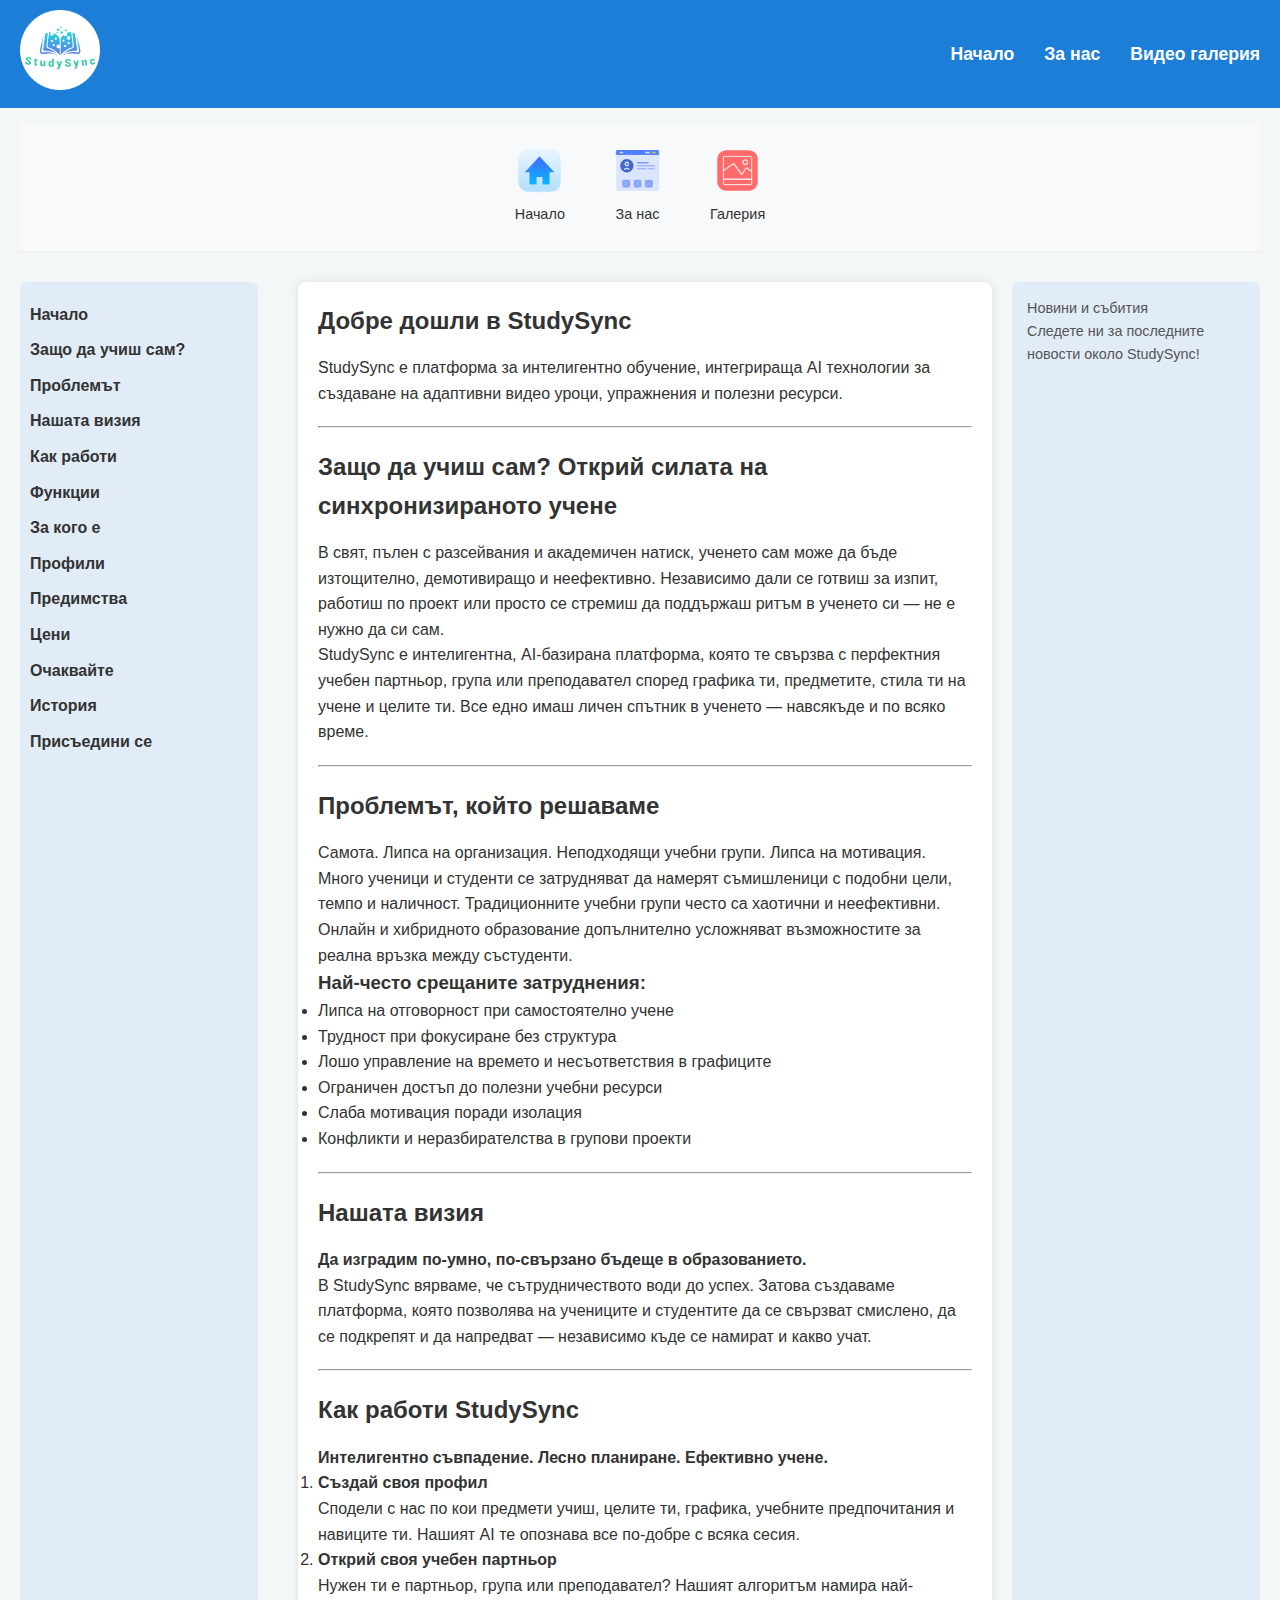
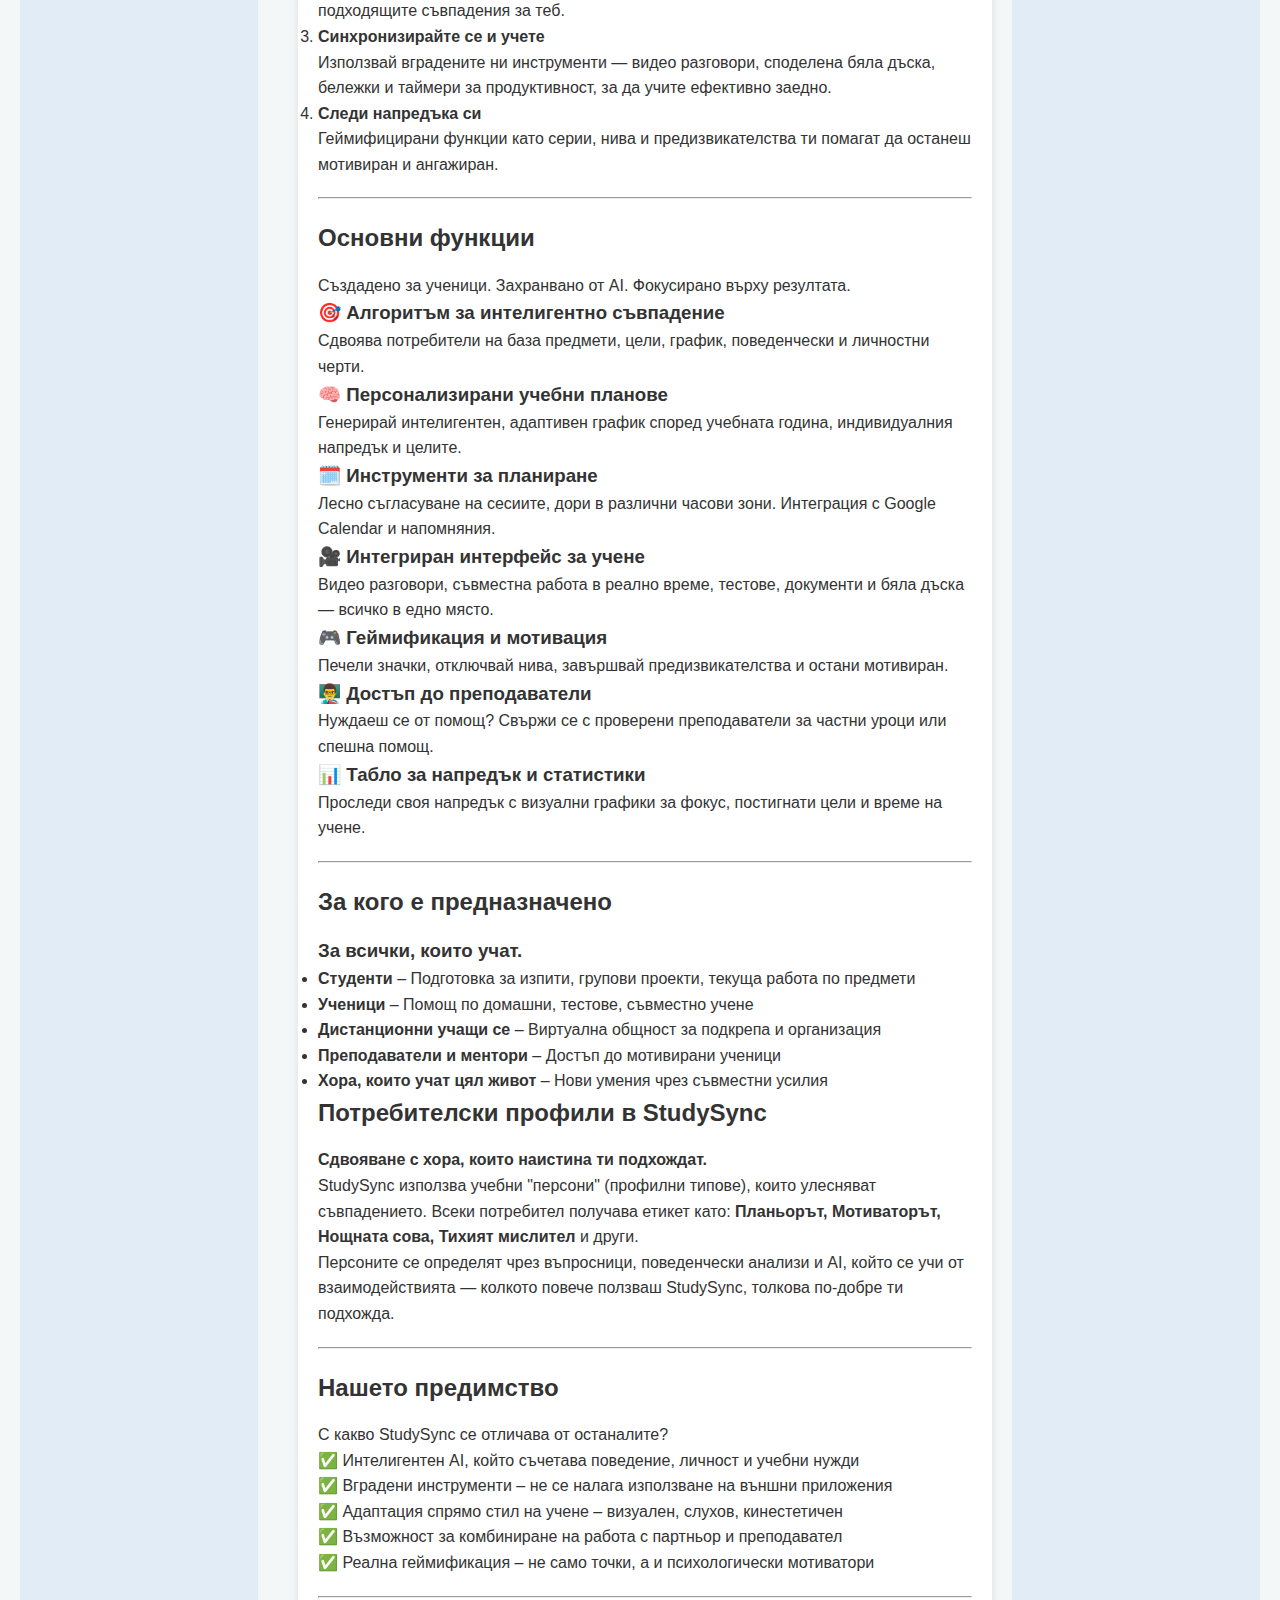
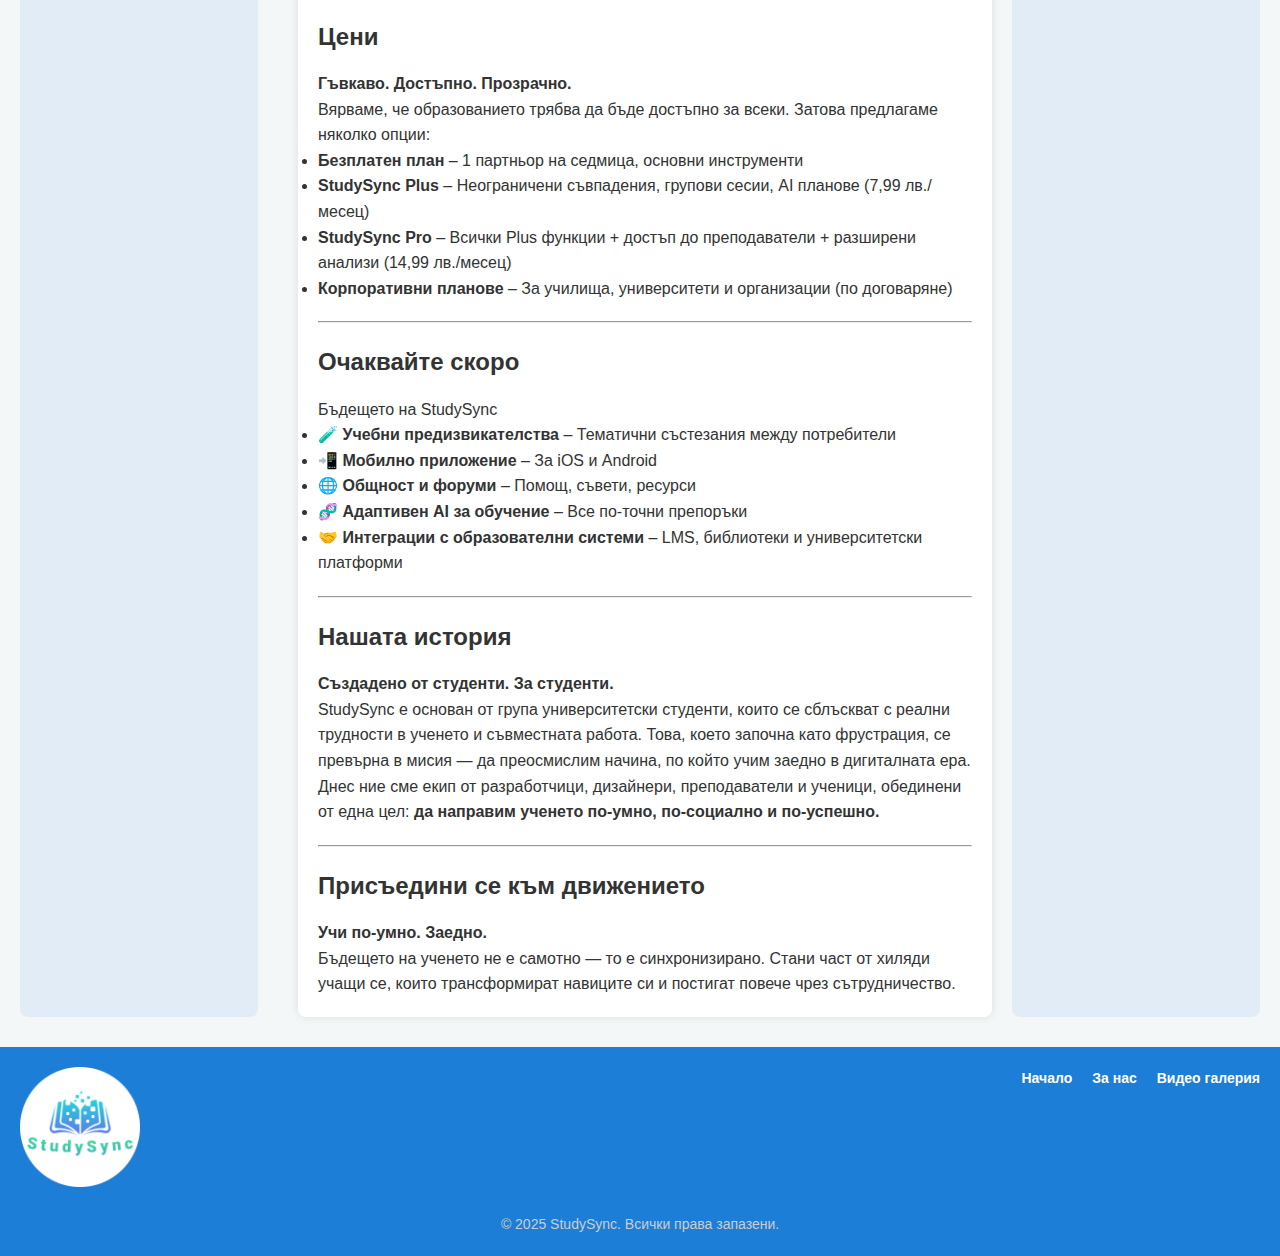
<file: about.html>
<!DOCTYPE html>
<html lang="bg">
<head>
  <meta charset="UTF-8">
  <meta name="viewport" content="width=device-width, initial-scale=1.0">
  <title>StudySync – За нас</title>
  <link rel="stylesheet" href="css/styles.css">
</head>
<body>
    <header class="header-container">
        <nav class="top-nav-text">
            <div class="nav-container">
              <a class="top-nav-brand" href="index.html">
                <img src="assets/StudySyncLogo.png" alt="StudySync">
              </a>
                <button class="hamburger">
                <span class="bar"></span>
                <span class="bar"></span> 
                <span class="bar"></span>
                </button>
              <ul class="nav-links">
                <li><a href="index.html">Начало</a></li>
                <li><a href="about.html">За нас</a></li>
                <li><a href="gallery.html">Видео галерия</a></li>
              </ul>
            </div>
        </nav>
    </header>
    <main class="main-container">
        <nav class="top-nav-graphic">
            <a href="index.html">
              <img src="assets/icons/home.png" alt="Начало">
              <span>Начало</span>
            </a>
            <a href="about.html">
              <img src="assets/icons/about.png" alt="За нас">
              <span>За нас</span>
            </a>
            <a href="gallery.html">
              <img src="assets/icons/gallery.png" alt="Галерия">
              <span>Галерия</span>
            </a>
        </nav>
        <div class="content-container">
            <aside class="side-nav">
                <button class="side-hamburger">
                    <span class="bar"></span>
                    <span class="bar"></span>
                    <span class="bar"></span>
                </button>
                <ul>
                    <li><a href="#intro">Начало</a></li>
                    <li><a href="#intro-why">Защо да учиш сам?</a></li>
                    <li><a href="#problem">Проблемът</a></li>
                    <li><a href="#our-vision">Нашата визия</a></li>
                    <li><a href="#how-works">Как работи</a></li>
                    <li><a href="#base-functions">Функции</a></li>
                    <li><a href="#audince">За кого е</a></li>
                    <li><a href="#profile">Профили</a></li>
                    <li><a href="#our-advantage">Предимства</a></li>
                    <li><a href="#price">Цени</a></li>
                    <li><a href="#expect-soon">Очаквайте</a></li>
                    <li><a href="#history">История</a></li>
                    <li><a href="#join">Присъедини се</a></li>
                </ul>
            </aside>
            <section class="main-content">
                <article>
                    <h2 id="intro">Добре дошли в StudySync</h2>
                    <p>StudySync е платформа за интелигентно обучение, интегрираща AI технологии за създаване на адаптивни видео уроци, упражнения и полезни ресурси.</p>
                    <hr>
                    <h2 id="intro-why">Защо да учиш сам? Открий силата на синхронизираното учене</h2>
                    <p>В свят, пълен с разсейвания и академичен натиск, ученето сам може да бъде изтощително, демотивиращо и неефективно. Независимо дали се готвиш за изпит, работиш по проект или просто се стремиш да поддържаш ритъм в ученето си — не е нужно да си сам.</p>
                    <p>StudySync е интелигентна, AI-базирана платформа, която те свързва с перфектния учебен партньор, група или преподавател според графика ти, предметите, стила ти на учене и целите ти. Все едно имаш личен спътник в ученето — навсякъде и по всяко време.</p>
                    <hr>
                    <h2 id="problem">Проблемът, който решаваме</h2>
                    <p>Самота. Липса на организация. Неподходящи учебни групи. Липса на мотивация.</p>
                    <p>Много ученици и студенти се затрудняват да намерят съмишленици с подобни цели, темпо и наличност. Традиционните учебни групи често са хаотични и неефективни. Онлайн и хибридното образование допълнително усложняват възможностите за реална връзка между състуденти.</p>
                    <ul><h3>Най-често срещаните затруднения:</h3></ul>
                        <li>Липса на отговорност при самостоятелно учене</li>
                        <li>Трудност при фокусиране без структура</li>
                        <li>Лошо управление на времето и несъответствия в графиците</li>
                        <li>Ограничен достъп до полезни учебни ресурси</li>
                        <li>Слаба мотивация поради изолация</li>
                        <li>Конфликти и неразбирателства в групови проекти</li>
                    <hr>
                    <h2 id="our-vision">Нашата визия</h2>
                    <h4>Да изградим по-умно, по-свързано бъдеще в образованието.</h4>
                    <p>В StudySync вярваме, че сътрудничеството води до успех. Затова създаваме платформа, която позволява на учениците и студентите да се свързват смислено, да се подкрепят и да напредват — независимо къде се намират и какво учат.</p>
                    <hr>
                    <h2 id="how-works">Как работи StudySync</h2>
                    <h4>Интелигентно съвпадение. Лесно планиране. Ефективно учене.</h4>
                    <ol>
                        <li><h4>Създай своя профил</h4></li>
                        <p>Сподели с нас по кои предмети учиш, целите ти, графика, учебните предпочитания и навиците ти. Нашият AI те опознава все по-добре с всяка сесия.</p>
                        <li><h4>Открий своя учебен партньор</h4></li>
                        <p>Нужен ти е партньор, група или преподавател? Нашият алгоритъм намира най-подходящите съвпадения за теб.</p>
                        <li><h4>Синхронизирайте се и учете</h4></li>
                        <p>Използвай вградените ни инструменти — видео разговори, споделена бяла дъска, бележки и таймери за продуктивност, за да учите ефективно заедно.</p>
                        <li><h4>Следи напредъка си</h4></li>
                        <p>Геймифицирани функции като серии, нива и предизвикателства ти помагат да останеш мотивиран и ангажиран.</p>
                    </ol>
                    <hr>
                    <h2 id="base-functions">Основни функции</h2>
                    <p>Създадено за ученици. Захранвано от AI. Фокусирано върху резултата.</p>
                    <h3>🎯 Алгоритъм за интелигентно съвпадение</h3>
                    <p>Сдвоява потребители на база предмети, цели, график, поведенчески и личностни черти.</p>
                    <h3>🧠 Персонализирани учебни планове</h3>
                    <p>Генерирай интелигентен, адаптивен график според учебната година, индивидуалния напредък и целите.</p>
                    <h3>🗓️ Инструменти за планиране</h3>
                    <p>Лесно съгласуване на сесиите, дори в различни часови зони. Интеграция с Google Calendar и напомняния.</p>
                    <h3>🎥 Интегриран интерфейс за учене</h3>
                    <p>Видео разговори, съвместна работа в реално време, тестове, документи и бяла дъска — всичко в едно място.</p>
                    <h3>🎮 Геймификация и мотивация</h3>
                    <p>Печели значки, отключвай нива, завършвай предизвикателства и остани мотивиран.</p>
                    <h3>👨‍🏫 Достъп до преподаватели</h3>
                    <p>Нуждаеш се от помощ? Свържи се с проверени преподаватели за частни уроци или спешна помощ.</p>
                    <h3>📊 Табло за напредък и статистики</h3>
                    <p>Проследи своя напредък с визуални графики за фокус, постигнати цели и време на учене.</p>
                    <hr>
                    <h2 id="audience">За кого е предназначено</h2>
                    <ul><h3>За всички, които учат.</h3></ul>
                        <li><b>Студенти</b> – Подготовка за изпити, групови проекти, текуща работа по предмети</li>
                        <li><b>Ученици</b> – Помощ по домашни, тестове, съвместно учене</li>
                        <li><b>Дистанционни учащи се</b> – Виртуална общност за подкрепа и организация</li>
                        <li><b>Преподаватели и ментори</b> – Достъп до мотивирани ученици</li>
                        <li><b>Хора, които учат цял живот</b>  – Нови умения чрез съвместни усилия</li>
                    <h2 id="profile">Потребителски профили в StudySync</h2>
                    <h4>Сдвояване с хора, които наистина ти подхождат.</h4>
                    <p>StudySync използва учебни "персони" (профилни типове), които улесняват съвпадението. Всеки потребител получава етикет като:<b> Планьорът, Мотиваторът, Нощната сова, Тихият мислител</b> и други.</p>
                    <p>Персоните се определят чрез въпросници, поведенчески анализи и AI, който се учи от взаимодействията — колкото повече ползваш StudySync, толкова по-добре ти подхожда.</p>
                    <hr>
                    <h2 id="our-advantage">Нашето предимство</h2>
                    <p>С какво StudySync се отличава от останалите?</p>
                    <p>✅ Интелигентен AI, който съчетава поведение, личност и учебни нужди</p>
                    <p>✅ Вградени инструменти – не се налага използване на външни приложения</p>
                    <p>✅ Адаптация спрямо стил на учене – визуален, слухов, кинестетичен</p>
                    <p>✅ Възможност за комбиниране на работа с партньор и преподавател</p>
                    <p>✅ Реална геймификация – не само точки, а и психологически мотиватори</p>
                    <hr>
                    <h2 id="price">Цени</h2>
                    <h4>Гъвкаво. Достъпно. Прозрачно.</h4>
                    <ul>Вярваме, че образованието трябва да бъде достъпно за всеки. Затова предлагаме няколко опции:</ul>
                        <li><b>Безплатен план</b> – 1 партньор на седмица, основни инструменти</li>
                        <li><b>StudySync Plus</b> – Неограничени съвпадения, групови сесии, AI планове (7,99 лв./месец)</li>
                        <li><b>StudySync Pro</b> – Всички Plus функции + достъп до преподаватели + разширени анализи (14,99 лв./месец)</li>
                        <li><b>Корпоративни планове</b> – За училища, университети и организации (по договаряне)</li>
                    <hr>
                    <h2 id="expect-soon">Очаквайте скоро</h2>
                    <ul><p>Бъдещето на StudySync</p></ul>
                        <li>🧪 <b>Учебни предизвикателства</b> – Тематични състезания между потребители</li>
                        <li>📲 <b>Мобилно приложение</b> – За iOS и Android</li>
                        <li>🌐 <b>Общност и форуми</b> – Помощ, съвети, ресурси</li>
                        <li>🧬 <b>Адаптивен AI за обучение</b> – Все по-точни препоръки</li>
                        <li>🤝 <b>Интеграции с образователни системи</b> – LMS, библиотеки и университетски платформи</li>
                    <hr>
                    <h2 id="history">Нашата история</h2>
                    <h4>Създадено от студенти. За студенти.</h4>
                    <p>StudySync е основан от група университетски студенти, които се сблъскват с реални трудности в ученето и съвместната работа. Това, което започна като фрустрация, се превърна в мисия — да преосмислим начина, по който учим заедно в дигиталната ера.</p>
                    <p>Днес ние сме екип от разработчици, дизайнери, преподаватели и ученици, обединени от една цел: <b>да направим ученето по-умно, по-социално и по-успешно.</b></p>
                    <hr>
                    <h2 id="join">Присъедини се към движението</h2>
                    <h4>Учи по-умно. Заедно.</h4>
                    <p>Бъдещето на ученето не е самотно — то е синхронизирано. Стани част от хиляди учащи се, които трансформират навиците си и постигат повече чрез сътрудничество.</p>
                </article>
            </section>
            <aside class="extra-content">
                <p>Новини и събития</p>
                <p>Следете ни за последните новости около StudySync!</p>
            </aside>
        </div>
    </main>
    <footer class="footer-container">
        <div class="footer-content">
          <div class="footer-logo">
            <img src="assets/StudySyncLogo.png" alt="StudySync Logo">
          </div>
          <div class="footer-links">
            <a href="index.html">Начало</a>
            <a href="about.html">За нас</a>
            <a href="gallery.html">Видео галерия</a>
          </div>
        </div>
        <div class="footer-bottom">
          <p>&copy; 2025 StudySync. Всички права запазени.</p>
        </div>
    </footer>
    <script src="js/script.js"></script>
</body>
</html>
</file>
<file: css/styles.css>
* {
  margin: 0;
  padding: 0;
  box-sizing: border-box;
}

body {
  font-family: Arial, sans-serif;
  background-color: #f4f7f8;
  color: #333;
  line-height: 1.6;
}

a {
  color: #2a9df4;
  text-decoration: none;
}

a:hover {
  text-decoration: underline;
}

/* Main container */
.main-container {
  max-width: 1300px;
  margin: 0 auto;
  padding: 0 20px;
}

/* Header */
.header-container {
  text-align: center;
  padding: 0;
  background-image: url("../assets/TeamWork.webp");
  background-position: center center;
  background-size: cover;
  background-repeat: no-repeat;
  color: white;
  margin-bottom: 15px;
}

/* Горна текстова навигация */
.top-nav-text {
  background-color: #1c7ed6;
  padding: 10px 20px;
}

.nav-container {
  display: flex;
  align-items: center;
  justify-content: space-between;
  max-width: 1300px;
  margin: 0 auto;
}

.top-nav-brand img {
  height: 80px;
}

.nav-links {
  list-style: none;
  display: flex;
  gap: 30px;
}

.nav-links li a {
  color: white;
  font-weight: 600;
  font-size: 1.1em;
}

.top-nav-graphic {
  display: flex;
  justify-content: center;
  gap: 50px;
  padding: 25px 0;
  background-color: #f8f9fa;
  border-bottom: 1px solid #eee;
  margin-bottom: 30px;
}

.top-nav-graphic a {
  display: flex;
  flex-direction: column;
  align-items: center;
  gap: 10px;
  text-decoration: none;
}

.top-nav-graphic img {
  width: 45px;
  height: 45px;
  transition: 0.2s ease;
}

.top-nav-graphic span {
  font-size: 0.9em;
  color: #333;
  font-weight: 500;
}

/* Основно съдържание - content container */
.content-container {
  display: flex;
  gap: 20px;
  margin-bottom: 20px;
}

.side-nav {
  flex: 1;
  top: 100px;
  max-width: 250px;
  margin-right: 20px;
  padding: 10px;
  background-color: #e1ecf7;
  border-radius: 8px;
}

.side-nav ul {
  list-style: none;
  padding: 0;
}

.side-nav li {
  margin: 10px 0;
}

.side-nav a {
  text-decoration: none;
  color: #333;
  font-weight: bold;
  transition: color 0.2s;
}

.side-nav a:hover {
  color: #007BFF;
}

/* Основно съдържание (централна колона) */
.main-content {
  flex: 3;
  background-color: white;
  padding: 20px;
  border-radius: 8px;
  box-shadow: 0 0 8px rgba(0,0,0,0.1);
}

.main-content hr {
    margin: 20px 0;
}

.main-content h2 {
  margin-bottom: 15px;
}

.video-gallery {
  margin-top: 30px;
}

.video-gallery h3 {
  margin-bottom: 10px;
  color: #2a9df4;
}

/* Дясна колона - допълнително съдържание */
.extra-content {
  flex: 1;
  background-color: #e1ecf7;
  padding: 15px;
  border-radius: 8px;
  font-size: 0.9em;
  color: #555;
}

/* Footer */
.footer-container {
  background-color: #1c7ed6;
  color: #fff;
  padding: 20px 0;
  margin-top: 30px;
  font-size: 14px;
}

.footer-content {
  display: flex;
  justify-content: space-between;
  align-items: flex-start;
  flex-wrap: wrap;
  max-width: 1300px;
  margin: 0 auto;
  padding: 0 20px;
}

.footer-logo img {
  width: 120px;
  height: auto;
}

.footer-links {
  display: flex;
  gap: 20px;
  flex-wrap: wrap;
  align-items: center;
  justify-content: center;
}

.footer-links a {
  color: #fff;
  text-decoration: none;
  font-weight: bold;
}

.footer-links a:hover {
  text-decoration: underline;
}

.footer-bottom {
  text-align: center;
  margin-top: 20px;
  color: #ccc;
}

/* Updated Hamburger Menu Styles */
.hamburger {
  display: none;
  background: none;
  border: none;
  cursor: pointer;
  padding: 1rem;
  z-index: 1000;
}

.hamburger .bar {
  display: block;
  width: 25px;
  height: 3px;
  background-color: #fff;
  margin: 5px 0;
  transition: 0.3s;
  border-radius: 2px;
}

/* Side Navigation Hamburger */
.side-hamburger {
  display: none;
  background: none;
  border: none;
  cursor: pointer;
  padding: 10px;
  margin-bottom: 10px;
}

.side-hamburger .bar {
  display: block;
  width: 25px;
  height: 3px;
  background-color: #333;
  margin: 5px 0;
}

/* Responsive Design */

/* При ширина по-малка от 1200px: 2 колони, скрива се дясната */
@media (max-width: 1200px) {
  .content-container {
    flex-wrap: wrap;
  }
  .side-nav {
    flex: 1 1 100%;
    margin-bottom: 15px;
  }
  .main-content {
    flex: 2 1 60%;
    margin-bottom: 15px;
  }
  .extra-content {
    display: none;
  }
}

/* При ширина по-малка от 768px: колоните стават един под друг */
@media (max-width: 768px) {
  .top-nav-text ul {
    flex-direction: column;
    align-items: center;
  }
  .top-nav-text ul li {
    margin: 8px 0;
  }

  .top-nav-graphic {
    gap: 15px;
  }

  .content-container {
    flex-direction: column;
  }
  .side-nav, .main-content, .extra-content {
    flex: 1 1 100%;
    margin-bottom: 15px;
  }
  
  /* Top Navigation */
  .nav-container {
    position: relative;
    padding: 10px 20px;
  }

  .hamburger {
    display: block;
    order: 2; /* Position hamburger on the right */
  }

  .nav-links {
    display: none;
    position: absolute;
    top: 100%;
    left: 0;
    right: 0;
    background-color: #1c7ed6;
    padding: 1rem 0;
    box-shadow: 0 4px 6px rgba(0,0,0,0.1);
    z-index: 999;
  }

  .nav-links.active {
    display: flex;
    flex-direction: column;
    gap: 1rem;
  }

  .nav-links li {
    padding: 0.5rem 1rem;
  }

  .nav-links li a {
    font-size: 1.1rem;
  }

  .top-nav-brand img {
    height: 60px; /* Smaller logo on mobile */
  }

  .footer-logo img {
    width: 80px;
    height: auto;
  }

  /* Side Nav */
  .side-hamburger {
    display: block;
  }

  .side-nav ul {
    display: none;
  }

  .side-nav ul.active {
    display: block;
  }

  .side-nav {
    max-width: 100%;
    margin-right: 0;
  }
}

/* При ширина по-малка от 480px: шрифт и отстояния още по-компактни */
@media (max-width: 480px) {
  body {
    font-size: 14px;
  }
  .header-container h1 {
    font-size: 1.5em;
  }
  .top-nav-text ul li a {
    font-size: 1em;
  }
  .top-nav-graphic a img {
    width: 30px;
    height: 30px;
  }
}
</file>
